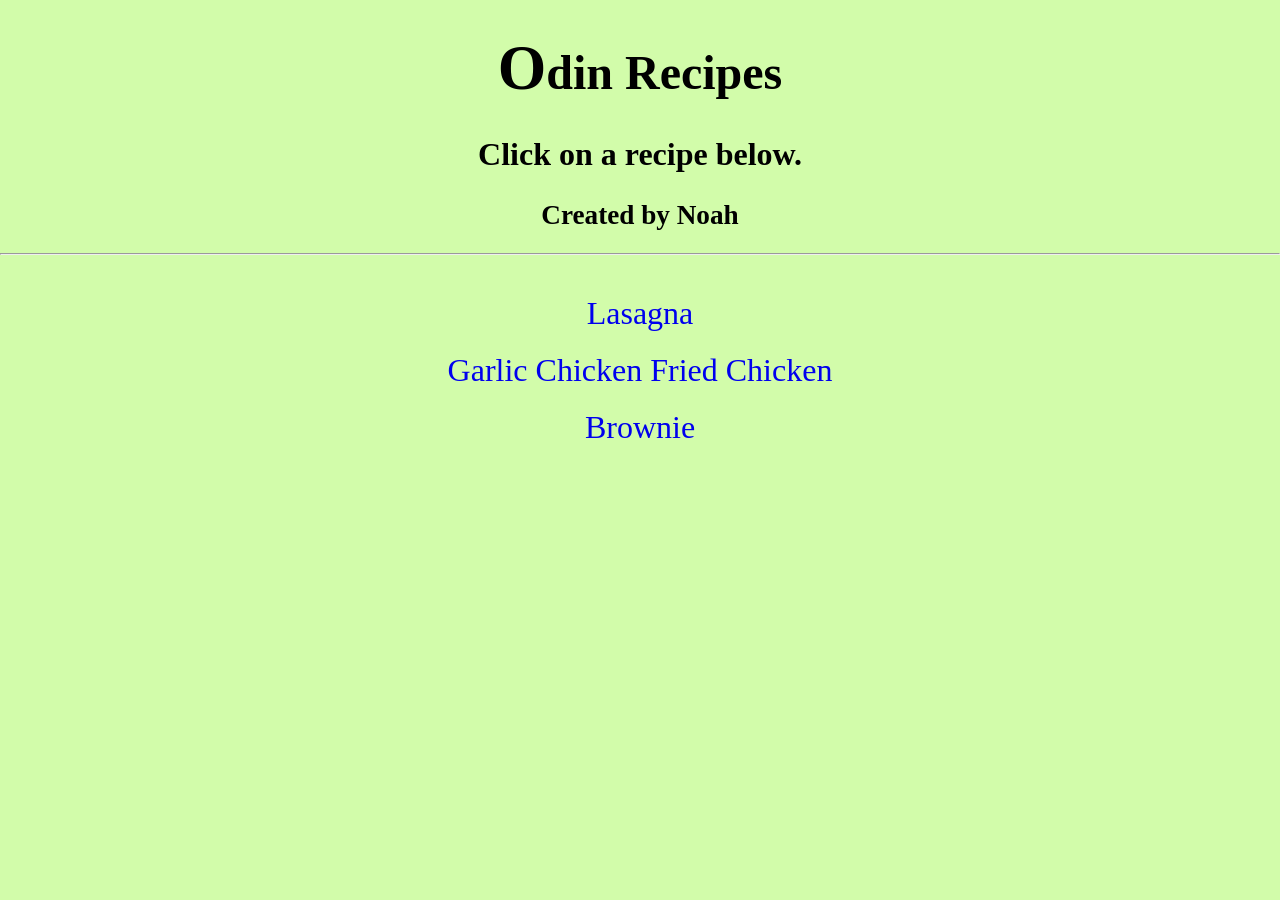
<file: index.html>
<!DOCTYPE html>
<html lang="en">
<head>
    <meta charset="UTF-8">
    <meta name="viewport" content="width=device-width, initial-scale=1.0">
    <title>Odin Recipes</title>
    <link rel="stylesheet" href="./style.css">
</head>
<body>

    <h1 class="heading title-heading"><span>O</span>din Recipes</h1>
    <h2 class="heading">Click on a recipe below.</h2>
    <h2 class="heading little">Created by Noah</h2>
    
    <hr>

    <div class="listed">
        <a href="./recipes/lasagna.html" class="listed recipe">Lasagna</a>
        <br>
        <a href="./recipes/friedchicken.html" class="listed recipe">Garlic Chicken Fried Chicken</a>
        <br>
        <a href="./recipes/brownie.html" class="listed recipe">Brownie</a>
     </div>   
</body>
</html>
</file>
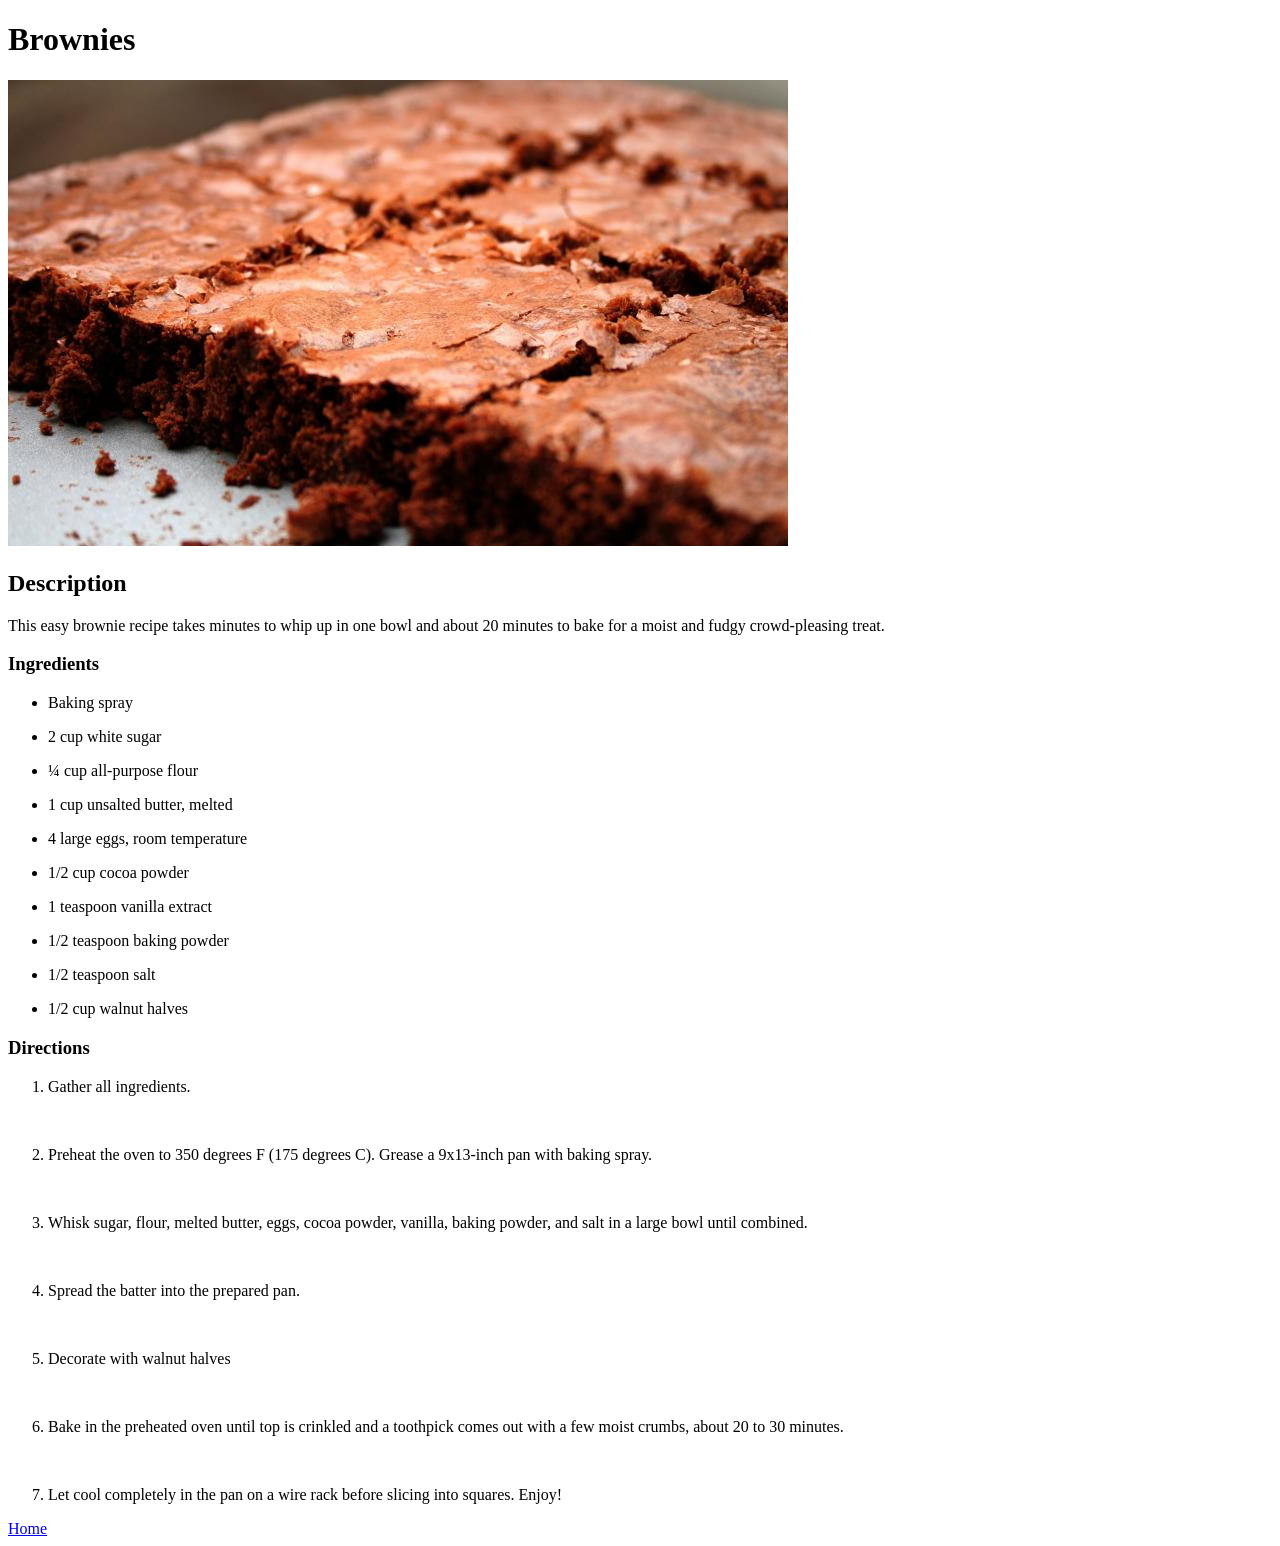
<file: recipes/brownie.html>
<!DOCTYPE html>
<html lang="en">
<head>
    <meta charset="UTF-8">
    <meta name="viewport" content="width=device-width, initial-scale=1.0">
    <title>Brownies</title>
</head>
<body>
    <h1>Brownies</h1>
    <img src="../images/brownies.jpg" alt="Brownies"
    width="780"
    height="466">
    <h2>Description</h2>
    <!-- Created a paragraph describing the recipe -->
    <p>This easy brownie recipe takes minutes to whip up in one bowl and about 20 minutes to bake for a moist and fudgy crowd-pleasing treat.</p>
    <h3>Ingredients</h3>
    <ul>
        <li>
            <p>Baking spray</p>
        </li>
        <li>
            <p>2 cup white sugar</p>
        </li>
        <li>
            <p>¼ cup all-purpose flour</p>
        </li>
        <li>
            <p>1 cup unsalted butter, melted</p>
        </li>
        <li>
            <p>4 large eggs, room temperature</p>
        </li>
        <li>
            <p>1/2 cup cocoa powder</p>
        </li>
        <li>
            <p>1 teaspoon vanilla extract</p>
        </li>
        <li>
            <p>1/2 teaspoon baking powder</p>
        </li>
        <li>
            <p>1/2 teaspoon salt</p>
        </li>
        <li>
            <p>1/2 cup walnut halves</p>
        </li>
    </ul>
    <h3>Directions</h3>
    <ol>
        <li><p>Gather all ingredients.</p></li> <br>
        <li><p>Preheat the oven to 350 degrees F (175 degrees C). Grease a 9x13-inch pan with baking spray.</p></li> <br>
        <li><p>Whisk sugar, flour, melted butter, eggs, cocoa powder, vanilla, baking powder, and salt in a large bowl until combined.</p></li><br>
        <li><p>Spread the batter into the prepared pan.</p></li> <br>
        <li><p>Decorate with walnut halves</p></li> <br>
        <li><p>Bake in the preheated oven until top is crinkled and a toothpick comes out with a few moist crumbs, about 20 to 30 minutes.</p></li><br>
        <li><p>Let cool completely in the pan on a wire rack before slicing into squares. Enjoy!</p></li>
    </ol>

    <a href="../index.html">Home</a>
</body>
</html>
</file>
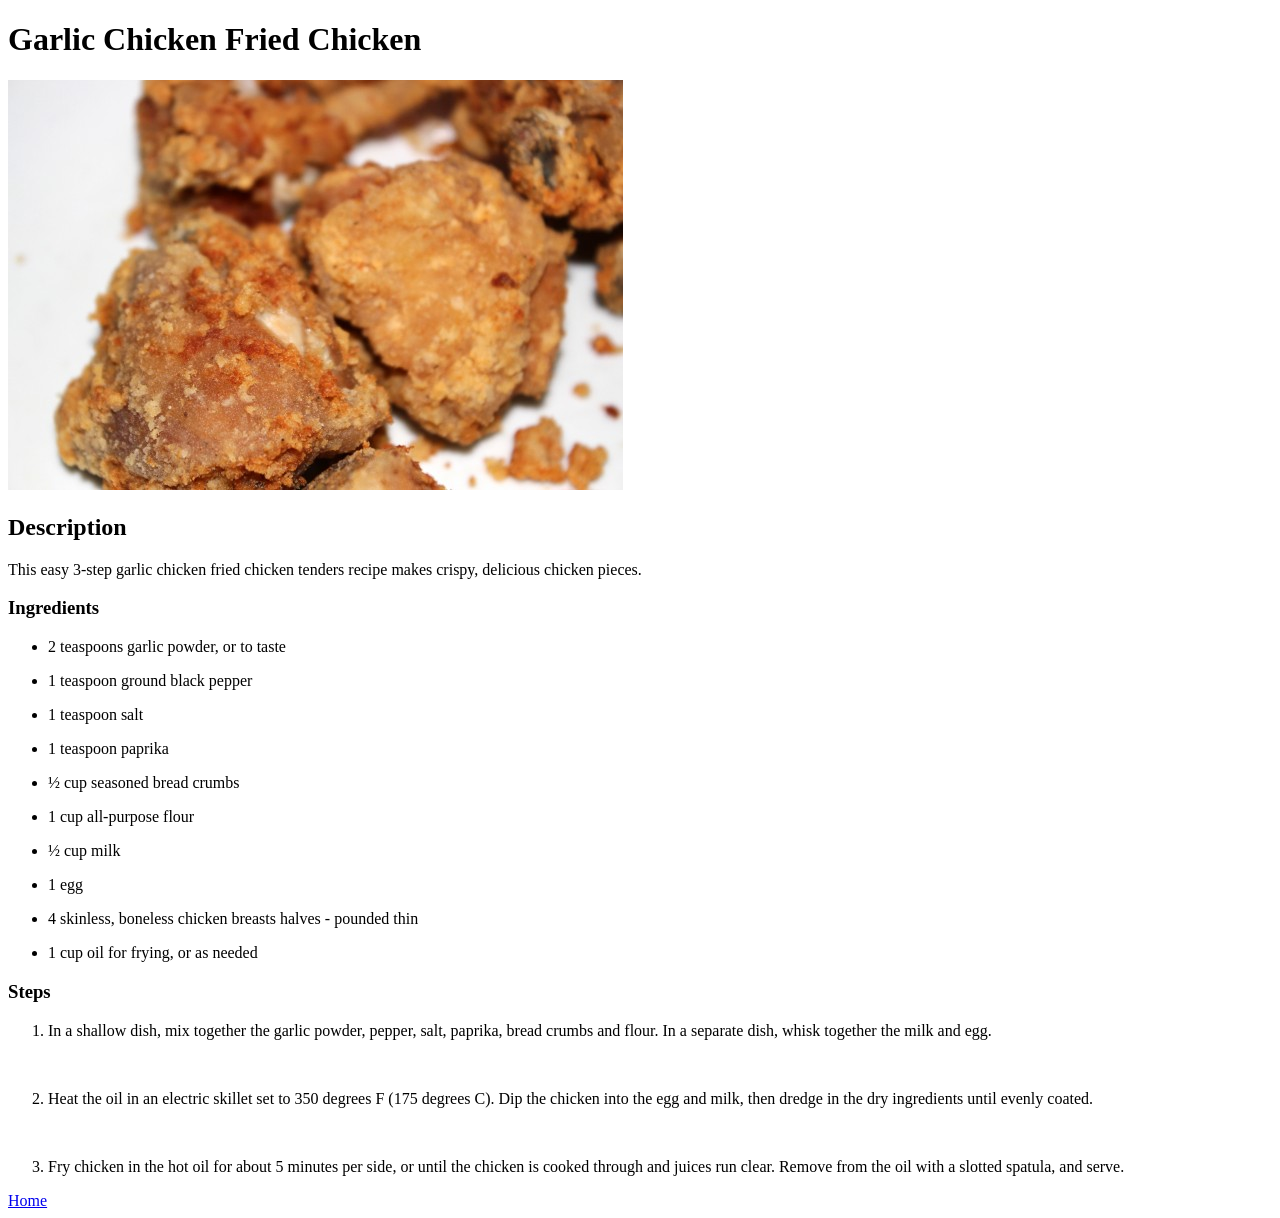
<file: recipes/friedchicken.html>
<!DOCTYPE html>
<html lang="en">
<head>
    <meta charset="UTF-8">
    <meta name="viewport" content="width=device-width, initial-scale=1.0">
    <title>Garlic Chicken Fried Chicken Recipe</title>
</head>
<body>
    <h1>Garlic Chicken Fried Chicken</h1>
    <img src="../images/Garlic-fried-chicken.jpg" alt="Garlic Fried Chicken"
    width="615"
    height="410">
    <h2>Description</h2>
    <!-- Created a paragraph describing the recipe -->
    <p>This easy 3-step garlic chicken fried chicken tenders recipe makes crispy, delicious chicken pieces.</p>
    <h3>Ingredients</h3>
    <ul>
        <li>
            <p>2 teaspoons garlic powder, or to taste</p>
        </li>
        <li>
            <p>1 teaspoon ground black pepper</p>
        </li>
        <li>
            <p>1 teaspoon salt</p>
        </li>
        <li>
            <p>1 teaspoon paprika</p>
        </li>
        <li>
            <p>½  cup seasoned bread crumbs</p>
        </li>
        <li>
            <p>1 cup all-purpose flour</p>
        </li>
        <li>
            <p>½ cup milk</p>
        </li>
        <li>
            <p>1 egg</p>
        </li>
        <li>
            <p>4 skinless, boneless chicken breasts halves - pounded thin</p>
        </li>
        <li>
            <p>1 cup oil for frying, or as needed</p>
        </li>
    </ul>
     <!-- Made an ordered list of the steps. -->
    <h3>Steps</h3>
    <ol>
        <li>
            <p>In a shallow dish, mix together the garlic powder, pepper, salt, paprika, bread crumbs and flour. In a separate dish, whisk together the milk and egg.
                </p>
        </li>
        <br>
        <li>
            <p>
                Heat the oil in an electric skillet set to 350 degrees F (175 degrees C). Dip the chicken into the egg and milk, then dredge in the dry ingredients until evenly coated.
            </p>
        </li>
        <br>
        <li>
            <p>
                Fry chicken in the hot oil for about 5 minutes per side, or until the chicken is cooked through and juices run clear. Remove from the oil with a slotted spatula, and serve.
            </p>
        </li>
    </ol>
    

    <a href="../index.html">Home</a>
</body>
</html>
</file>
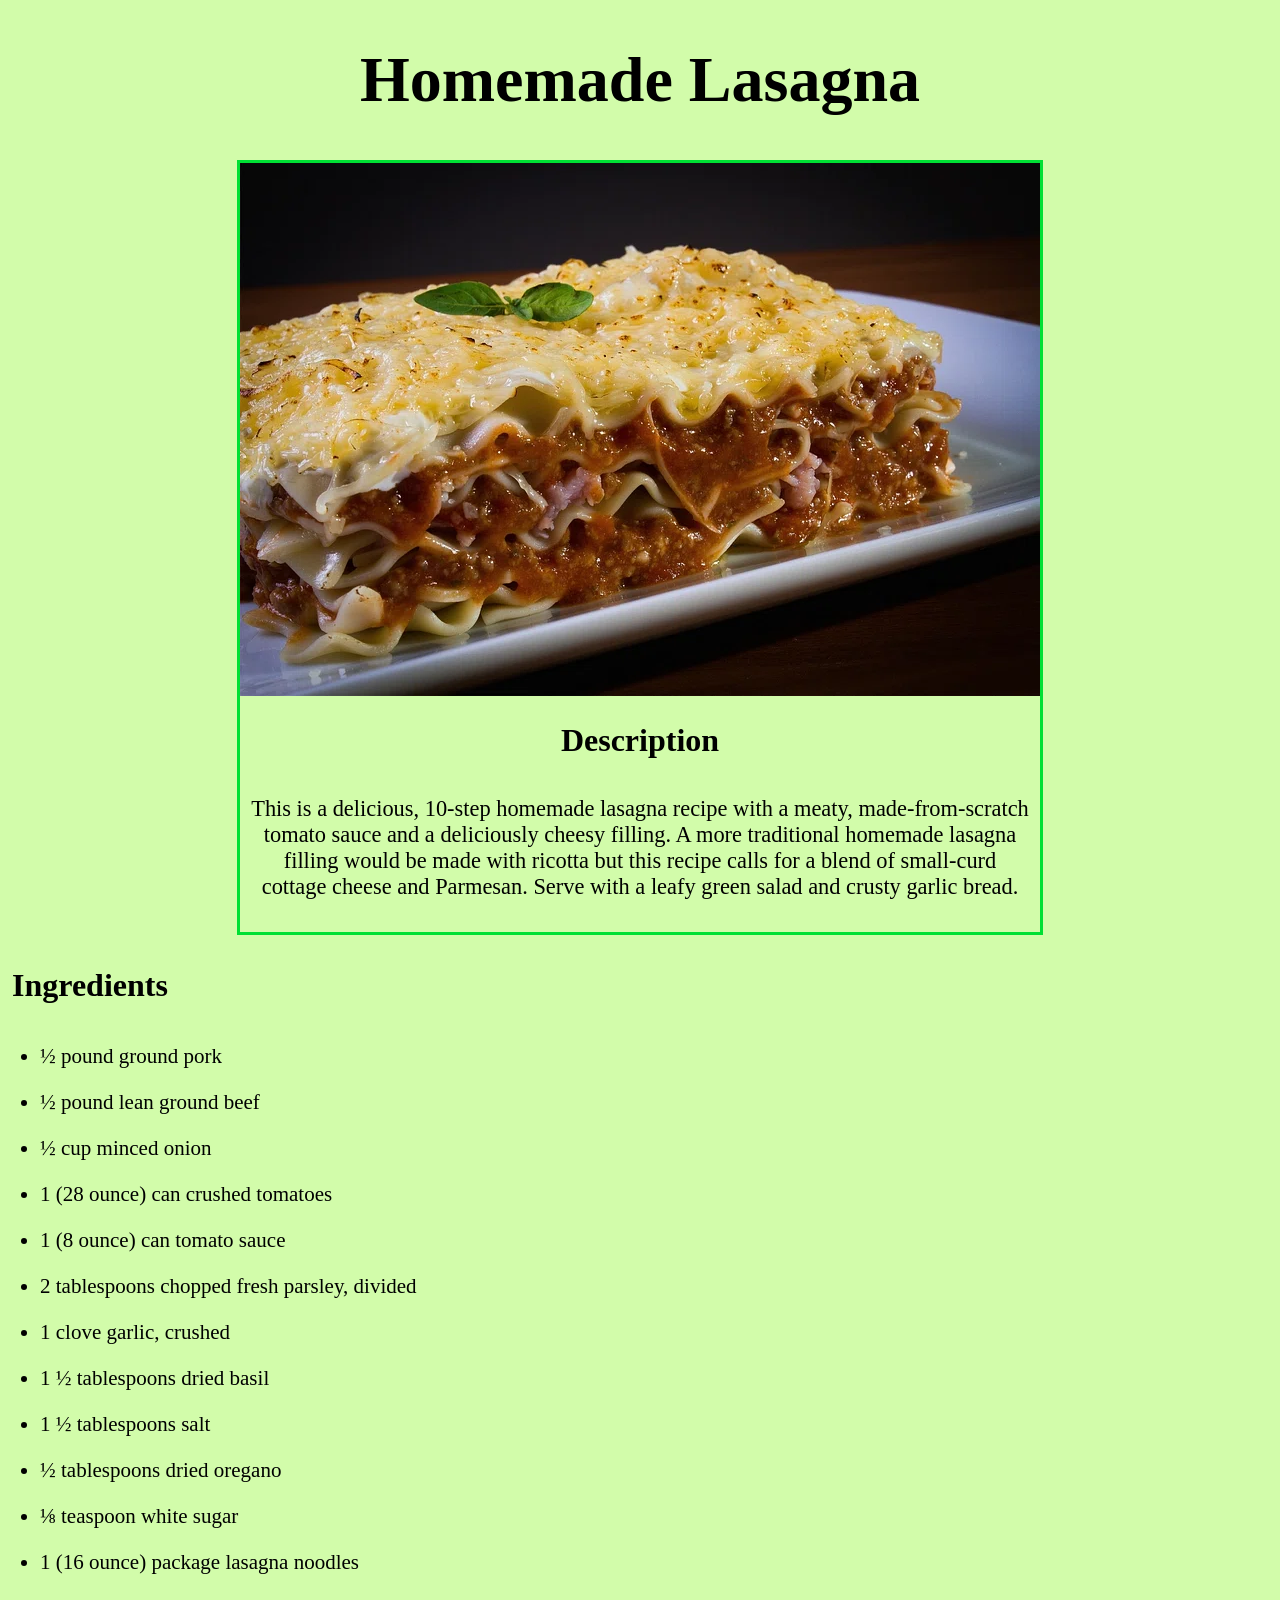
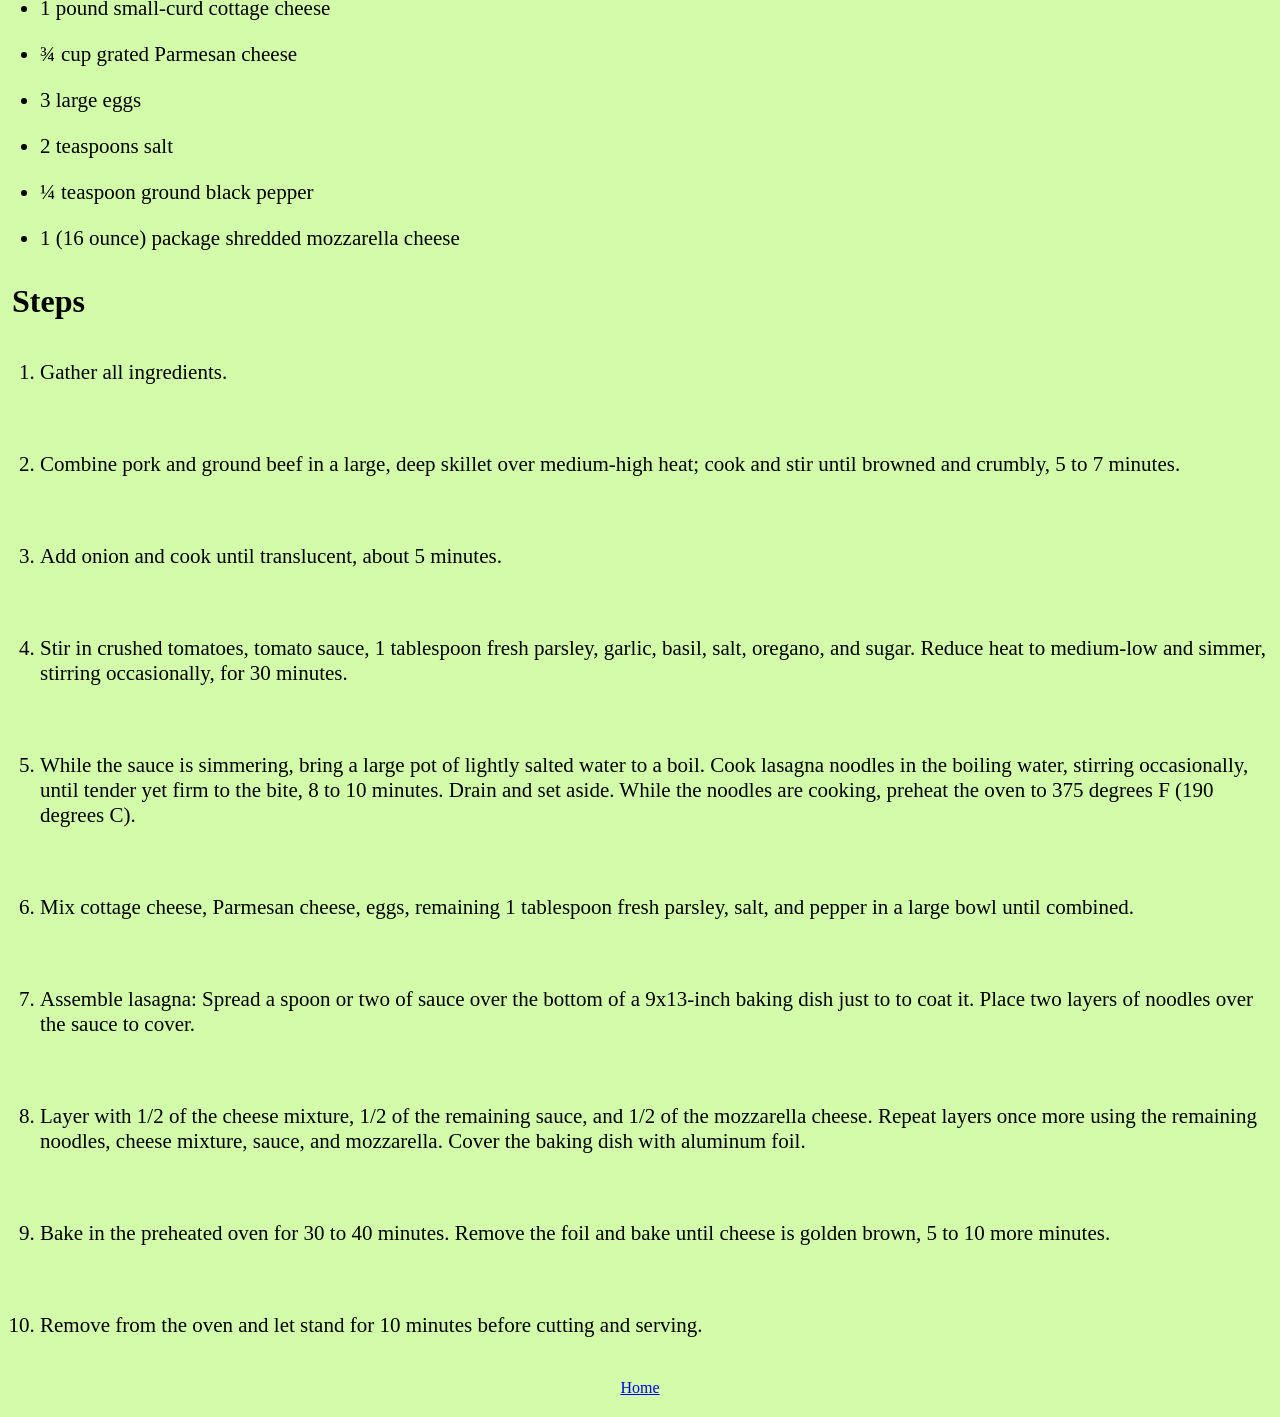
<file: recipes/lasagna.html>
<!DOCTYPE html>
<html lang="en">
<head>
    <meta charset="UTF-8">
    <meta name="viewport" content="width=device-width, initial-scale=1.0">
    <title>Lasagna recipe</title>
    <link rel="stylesheet" href="./styles.css">
</head>
<body>
    <h1 class="heading">Homemade Lasagna</h1>
    <div class="lasanga-ref">
        <img src="../images/Lasagna.webp" alt="Lasagna" width="800" height="533" 
        class="lasagna-pic">
        <h2 class="heading">Description</h2>
        <p class="desc">This is a delicious, 10-step homemade lasagna recipe with a meaty, made-from-scratch tomato sauce and a deliciously cheesy filling. A more traditional homemade lasagna filling would be made with ricotta but this recipe calls for a blend of small-curd cottage cheese and Parmesan. Serve with a leafy green salad and crusty garlic bread.</p>
    </div>
    
    <h3 id="ingredients">Ingredients</h3>
    <ul class="lis">
        <li>
            <p>½ pound ground pork</p>
        </li>
        <li>
            <p>½ pound lean ground beef</p>
        </li>
        <li>
            <p>½ cup minced onion</p>
        </li>
        <li>
            <p>1 (28 ounce) can crushed tomatoes</p>
        </li>
        <li>
            <p>1 (8 ounce) can tomato sauce</p>
        </li>
        <li>
            <p>2 tablespoons chopped fresh parsley, divided</p>
        </li>
        <li>
            <p>1 clove garlic, crushed</p>
        </li>
        <li>
            <p>1 ½ tablespoons dried basil</p>
        </li>
        <li>
            <p>1 ½ tablespoons salt</p>
        </li>
        <li>
            <p>½ tablespoons dried oregano</p>
        </li>
        <li>
            <p>⅛ teaspoon white sugar</p>
        </li>
        <li>
            <p>1 (16 ounce) package lasagna noodles</p>
        </li>
        <li>
            <p>1 pound small-curd cottage cheese</p>
        </li>
        <li>
            <p>¾ cup grated Parmesan cheese</p>
        </li>
        <li>
            <p>3 large eggs</p>
        </li>
        <li>
            <p>2 teaspoons salt</p>
        </li>
        <li>
            <p>¼ teaspoon ground black pepper</p>
        </li>
        <li>
            <p>1 (16 ounce) package shredded mozzarella cheese</p>
        </li>
    </ul>
    <!-- Made an ordered list of the steps. -->
    <h3 id="steps">Steps</h3>
    <ol class="lis">
        <li>
            <p>Gather all ingredients.</p>
        </li>
        <br>
        <li>
            <p>Combine pork and ground beef in a large, deep skillet over medium-high heat; cook and stir until browned and crumbly, 5 to 7 minutes.</p>
        </li>
        <br>
        <li>
            <p>Add onion and cook until translucent, about 5 minutes.</p>
        </li>
        <br>
        <li>
            <p>Stir in crushed tomatoes, tomato sauce, 1 tablespoon fresh parsley, garlic, basil, salt, oregano, and sugar. Reduce heat to medium-low and simmer, stirring occasionally, for 30 minutes.</p>
        </li>
        <br>
        <li>
            <p>While the sauce is simmering, bring a large pot of lightly salted water to a boil. Cook lasagna noodles in the boiling water, stirring occasionally, until tender yet firm to the bite, 8 to 10 minutes. Drain and set aside. While the noodles are cooking, preheat the oven to 375 degrees F (190 degrees C).</p>
        </li>
        <br>
        <li>
            <p>Mix cottage cheese, Parmesan cheese, eggs, remaining 1 tablespoon fresh parsley, salt, and pepper in a large bowl until combined.</p>
        </li>
        <br>
        <li>
            <p>Assemble lasagna: Spread a spoon or two of sauce over the bottom of a 9x13-inch baking dish just to to coat it. Place two layers of noodles over the sauce to cover.</p>
        </li>
        <br>
        <li>
            <p>Layer with 1/2 of the cheese mixture, 1/2 of the remaining sauce, and 1/2 of the mozzarella cheese. Repeat layers once more using the remaining noodles, cheese mixture, sauce, and mozzarella. Cover the baking dish with aluminum foil.</p>
        </li>
        <br>
        <li>
            <p>Bake in the preheated oven for 30 to 40 minutes. Remove the foil and bake until cheese is golden brown, 5 to 10 more minutes.</p>
        </li>
        <br>
        <li>
            <p>Remove from the oven and let stand for 10 minutes before cutting and serving.</p>
        </li>
    </ol>

    <a href="../index.html" id="home">Home</a>
</body>
</html>
</file>
<file: style.css>
body{
    background-color: #d2fcaa;
    margin: 0px;
}

.heading, .listed{
    font-family: "Noto Serif Display";
}
.heading{
    text-align: center;
    font-size: 2em;
}
span{
    font-size: 1.3em;
}
.title-heading{
    font-size: 3em;
}
.little{
    font-size: 1.7em;
}
hr{
    margin-bottom: 30px;
}
.listed{
    text-align: center;
    text-decoration: none;
}
.listed .recipe{
    display: inline-block;
    font-size: 2em;
    padding: 10px;
}
</file>
<file: recipes/styles.css>
body{
    margin: 0px;
    background-color: #d2fcaa;
    font-family: Georgia;
}
.heading{
    text-align: center;
    font-size: 4em;
    font-family: "Noto Serif Display";
}
.lasanga-ref{
    width: 800px;
    margin: 0 auto;
    border: 3px solid #00e034;
}
.lasagna-pic{
    display: block;
    width: 800px;
    height: auto;
}
.lasanga-ref h2{
    text-align: center;
    font-size: 2em;
}
.desc{
    text-align: center;
    font-size: 1.4em;
    padding: 10px;
}
#ingredients, #steps{
    margin-left: 12px;
    font-size: 2em;
    margin-bottom: 40px;
}
#home{
    display: block;
    text-align: center;
    padding: 20px;
}
.lis{
    font-size: 21px;
}
</file>
